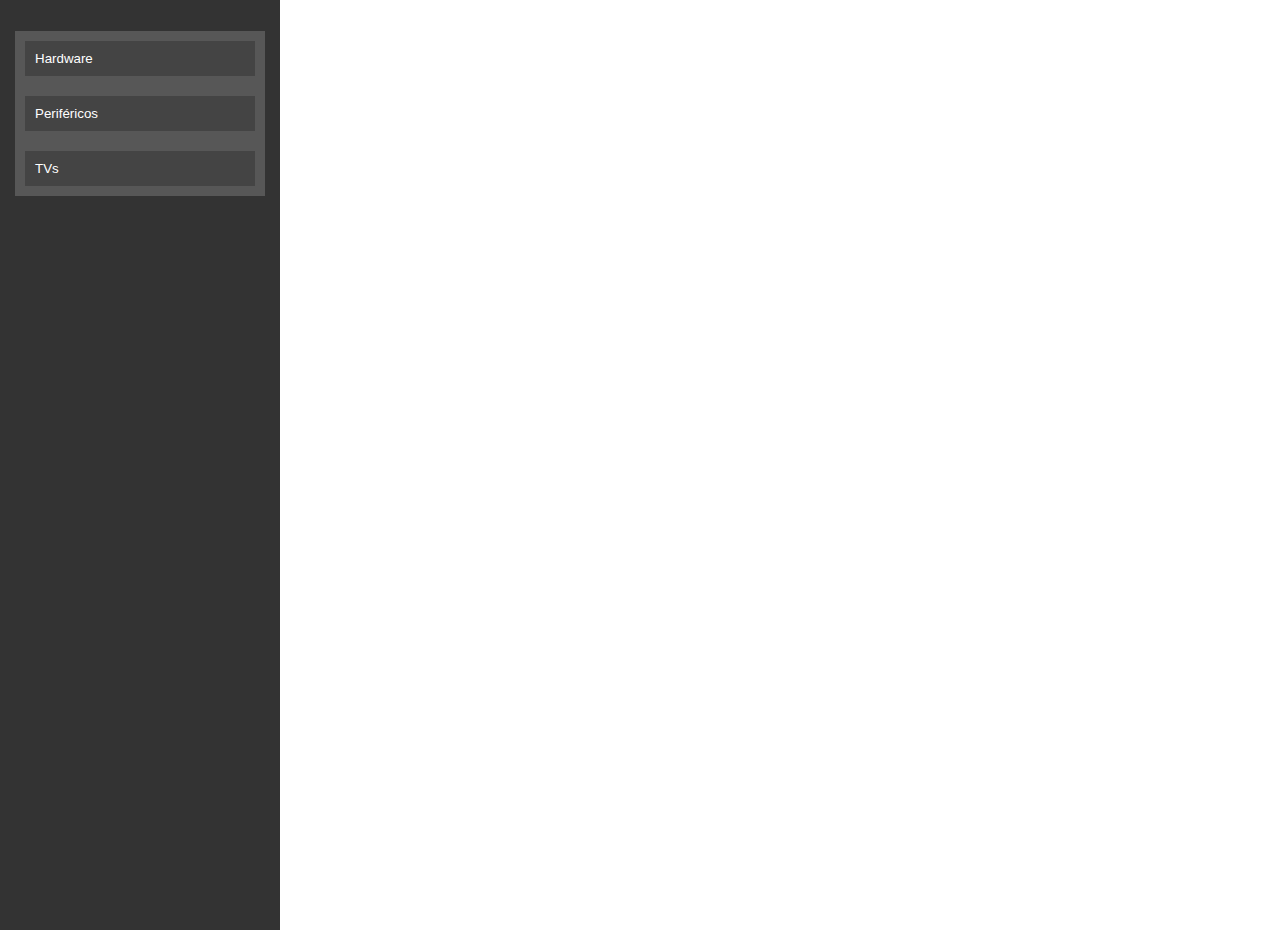
<file: HTML Semântico/aside/nao-recomendado.html>
<!DOCTYPE html>
<html lang="pt-br">
<head>
    <meta charset="UTF-8">
    <meta name="viewport" content="width=device-width, initial-scale=1.0">
    <title>Document</title>
    <link rel="stylesheet" href="nao-recomendado.css">
    <script src="nao-recomendado.js" defer ></script>
</head>
<body>
    <div class="sidebar">
        <ul>
            <li>
                <button class="toggle-button" data-items="hardware">Hardware</button>
                <ul class="hidden-items" id="hardware">
                    <li>Coolers</li>
                    <li>Fonte</li>
                    <li>Memória RAM</li>
                    <li>Placa de Vídeo</li>
                    <li>Placa Mãe</li>
                    <li>Processador</li>
                </ul>
            </li>
            <li>
                <button class="toggle-button" data-items="periferico">Periféricos</button>
                <ul class="hidden-items" id="periferico">
                    <li>Headset</li>
                    <li>Monitor</li>
                    <li>Mouse</li>
                    <li>Teclado</li>
                </ul>
            </li>
            <li>
                <button class="toggle-button" data-items="tv">TVs</button>
                <ul class="hidden-items" id="tv">
                    <li>LG</li>
                    <li>Samsung</li>
                </ul>
            </li>
        </ul>
    </div>
</body>
</html>
</file>
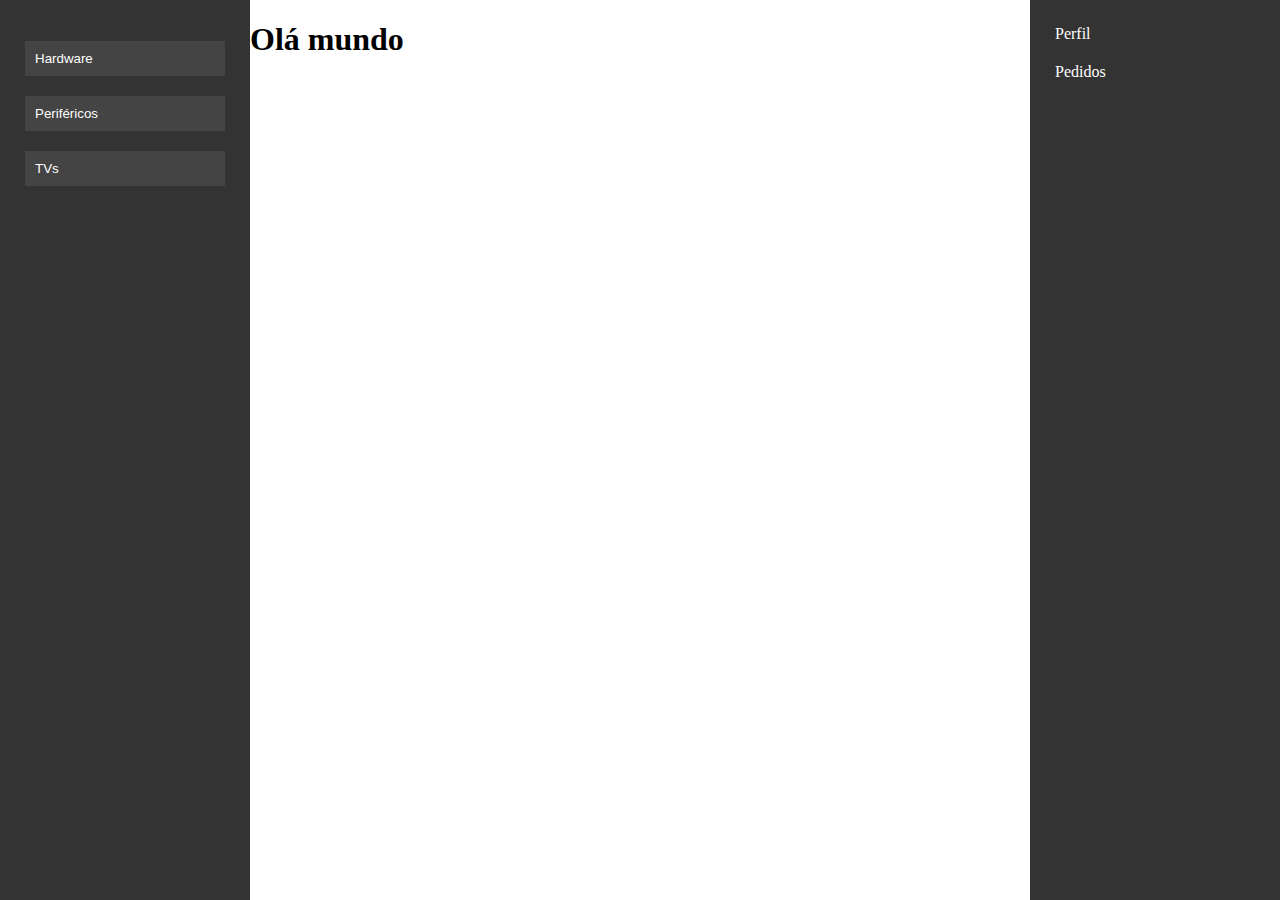
<file: HTML Semântico/aside/recomendado.html>
<!DOCTYPE html>
<html lang="pt-br">
<head>
    <meta charset="UTF-8">
    <meta name="viewport" content="width=device-width, initial-scale=1.0">
    <title>Document</title>
    <link rel="stylesheet" href="recomendado.css">
    <script src="recomendado.js" defer ></script>
</head>
<body>
    <aside class="sidebar-esquerda">
        <ul>
            <li>
                <button class="toggle-button" data-items="hardware">Hardware</button>
                <ul class="hidden-items" id="hardware">
                    <li>Coolers</li>
                    <li>Fonte</li>
                    <li>Memória RAM</li>
                    <li>Placa de Vídeo</li>
                    <li>Placa Mãe</li>
                    <li>Processador</li>
                </ul>
            </li>
            <li>
                <button class="toggle-button" data-items="periferico">Periféricos</button>
                <ul class="hidden-items" id="periferico">
                    <li>Headset</li>
                    <li>Monitor</li>
                    <li>Mouse</li>
                    <li>Teclado</li>
                </ul>
            </li>
            <li>
                <button class="toggle-button" data-items="tv">TVs</button>
                <ul class="hidden-items" id="tv">
                    <li>LG</li>
                    <li>Samsung</li>
                </ul>
            </li>
        </ul>
    </aside>
    <main>
        <h1>Olá mundo</h1>
    </main>
    <aside class="sidebar-direita">
        <ul>
            <li>Perfil
                <ul>
                    <li>Alterar senha</li>
                    <li>Detalhes</li>
                </ul>
            </li>
            <li>Pedidos
                <ul>
                    <li>Cancelados</li>
                    <li>Em andamento</li>
                    <li>Entregue</li>
                </ul>
            </li>
        </ul>
    </aside>
</body>
</html>
</file>
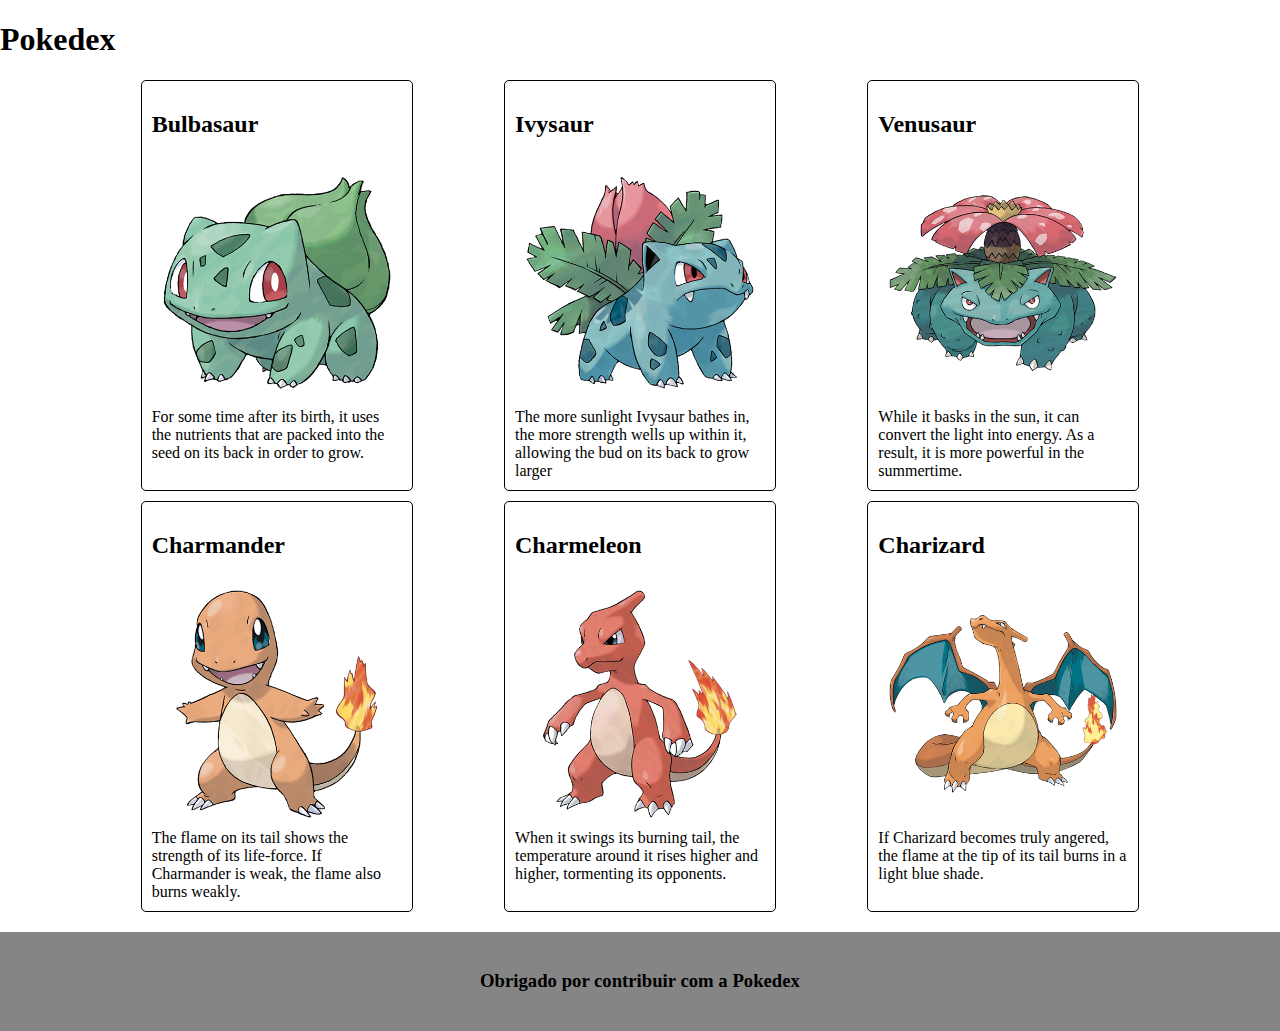
<file: HTML Semântico/footer/recomendado.html>
<!DOCTYPE html>
<html lang="en">

<head>
    <meta charset="UTF-8">
    <meta name="viewport" content="width=device-width, initial-scale=1.0">
    <title>Document</title>
    <link rel="stylesheet" href="recomendado.css">
</head>

<body>
    <main>
        <article>
            <h1>Pokedex</h1>
            <div class="pokedex">
                <article>
                    <h2>Bulbasaur</h2>
                    <img src="imagens/001.png" alt="Foto do perfil do Bolbasaur">
                    <figcaption>For some time after its birth, it uses the nutrients that are packed into the seed on
                        its back in order to grow.</figcaption>
                </article>
                <article>
                    <h2>Ivysaur</h2>
                    <img src="imagens/002.png" alt="Foto do perfil do Ivysaur">
                    <figcaption>The more sunlight Ivysaur bathes in, the more strength wells up within it, allowing the
                        bud on its back to grow larger</figcaption>
                </article>
                <article>
                    <h2>Venusaur</h2>
                    <img src="imagens/003.png" alt="Foto do perfil do Venusaur">
                    <figcaption>While it basks in the sun, it can convert the light into energy. As a result, it is more
                        powerful in the summertime.</figcaption>
                </article>
                <article>
                    <h2>Charmander</h2>
                    <img src="imagens/004.png" alt="Foto do perfil do Charmander">
                    <figcaption>The flame on its tail shows the strength of its life-force. If Charmander is weak, the
                        flame also burns weakly.</figcaption>
                </article>
                <article>
                    <h2>Charmeleon</h2>
                    <img src="imagens/005.png" alt="Foto do perfil do Charmeleon">
                    <figcaption>When it swings its burning tail, the temperature around it rises higher and higher,
                        tormenting its opponents.</figcaption>
                </article>
                <article>
                    <h2>Charizard</h2>
                    <img src="imagens/006.png" alt="Foto do perfil do Charizard">
                    <figcaption>If Charizard becomes truly angered, the flame at the tip of its tail burns in a light
                        blue shade.</figcaption>
                </article>
            </div>
        </article>
    </main>
    <footer>
        <h3>Obrigado por contribuir com a Pokedex</h3>
    </footer>
</body>

</html>
</file>
<file: HTML Semântico/aside/nao-recomendado.css>
body{
    margin: 0px;
}

.sidebar{
    width: 250px;
    height: 100vh;
    background-color: #333;
    color: white;
    padding: 15px;
}

.sidebar ul{
    list-style-type: none;
    padding: 0px;
}

.sidebar ul li{
    padding: 10px;
    cursor: pointer;
}

.sidebar ul li{
    background-color: #575757;
}
.hidden-items{
    display: none;
}

.toggle-button{
    background-color: #444;
    border: none;
    color: white;
    padding: 10px;
    width: 100%;
    text-align: left;
    cursor: pointer;
}

.toggle-button:hover{
    background-color: #575757;
}
</file>
<file: HTML Semântico/aside/recomendado.css>
body{
    margin: 0px;
    display: flex;
}

main{
    width: calc(100vw - 500px);
}

aside.sidebar-esquerda,
aside.sidebar-direita{
    width: 250px;
    height: 100vh;
    background-color: #333;
    color: white;
    padding: 15px;
    box-sizing: border-box;
}

aside.sidebar-esquerda ul,
aside.sidebar-direita ul{
    list-style-type: none;
    padding: 0px;
}

aside.sidebar-direita ul{
    margin: 0px;
}

aside.sidebar-esquerda ul li,
aside.sidebar-direita ul li{
    padding: 10px;
    cursor: pointer;
}

aside.sidebar-esquerda ul li:hover,
aside.sidebar-direita ul li:hover{
    background-color: #575757;
}

aside.sidebar-direita ul ul{
    list-style-type: none;
    padding-left: 10px;
    max-height: 0px;
    overflow: hidden;
    transition: max-height 0.7s;
}

aside.sidebar-direita ul li:hover> ul{
    max-height: 500px
}

aside.sidebar-direita ul ul li{
    padding: 10px;
}

aside.sidebar-direita ul ul li:hover{
    background-color: #666;
}

.hidden-items{
    display: none;
}

.toggle-button{
    background-color: #444;
    border: none;
    color: white;
    padding: 10px;
    width: 100%;
    text-align: left;
    cursor: pointer;
}

.toggle-button:hover{
    background-color: #575757;
}
</file>
<file: HTML Semântico/footer/recomendado.css>
body{
    margin: 0px;
    padding: 0px;
}

footer{
    padding: 20px;
    background-color: #858585;
    display: flex;
    justify-content: center;
}

main article{
    display: flex;
    flex-direction: column;
}

div.pokedex{
    display: flex;
    overflow: hidden;
    margin: 0px 100px 20px 100px;
    flex-wrap: wrap;
    justify-content: space-around;
    gap: 10px;
}

div.pokedex article{
    padding: 10px;
    border: 1px solid black;
    border-radius: 5px;
}

div.pokedex article h3{
    padding: 0px;
    text-align: center;
}

div.pokedex figcaption{
    max-width: 250px;
}

div.pokedex article{
    width: 250px;
}
</file>
